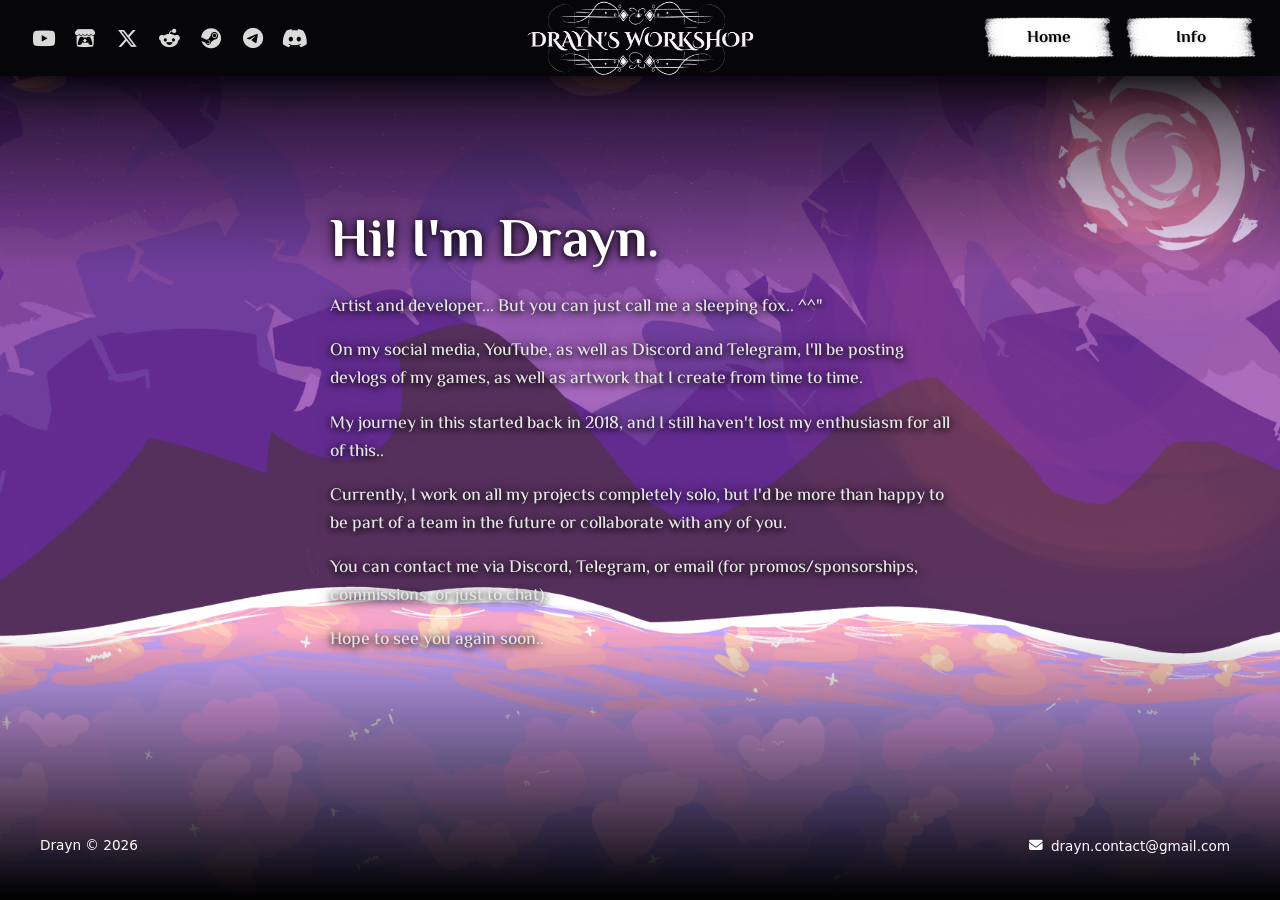
<file: info.html>
<!DOCTYPE html>
<html lang="en">
<head>
  <meta charset="UTF-8">
  <meta name="viewport" content="width=device-width, initial-scale=1.0, viewport-fit=cover">
  <title>Info: Drayn's Workshop</title>

  <link rel="icon" type="image/png" href="IMG/logoTDD.png">
  <link rel="apple-touch-icon" href="IMG/logoTDD.png">

  <link rel="stylesheet" href="https://cdnjs.cloudflare.com/ajax/libs/font-awesome/6.5.1/css/all.min.css">
  <link rel="preconnect" href="https://fonts.googleapis.com">
  <link rel="preconnect" href="https://fonts.gstatic.com" crossorigin>
  <link rel="stylesheet" href="https://fonts.googleapis.com/css2?family=El+Messiri:wght@400;500;600;700&display=swap">
  <link rel="stylesheet" href="styles.css">
</head>
<body class="page-info">

  <nav class="top-nav">
    <img src="IMG/WorkshopTITLE.png" alt="Drayn's Workshop" class="nav-logo">
    <div class="top-nav-inner" id="top-nav-inner"></div>
  </nav>

  <main class="info-page">
    <div class="info-card">
      <h1>Hi! I'm Drayn.</h1>
      <p>Artist and developer... But you can just call me a sleeping fox.. ^^"</p>
      <p>On my social media, YouTube, as well as Discord and Telegram, I'll be posting devlogs of my games, as well as artwork that I create from time to time.</p>
      <p>My journey in this started back in 2018, and I still haven't lost my enthusiasm for all of this..</p>
      <p>Currently, I work on all my projects completely solo, but I'd be more than happy to be part of a team in the future or collaborate with any of you.</p>
      <p>You can contact me via Discord, Telegram, or email (for promos/sponsorships, commissions, or just to chat).</p>
      <p>Hope to see you again soon..</p>

    </div>
  </main>

  <footer class="site-footer">
    <div class="site-footer-inner">
      <span class="footer-copy">Drayn © 2026</span>
      <button type="button" class="footer-email" id="footer-email" data-email="drayn.contact@gmail.com">
        <i class="fa-solid fa-envelope"></i>
        <span class="footer-email-text">drayn.contact@gmail.com</span>
      </button>
    </div>
  </footer>

  <script src="script.js"></script>
  <script src="nav-config.js"></script>
</body>
</html>
</file>
<file: styles.css>
/*  Hello, my dearest no life reader ~3~ */
* {
  box-sizing: border-box;
  margin: 0;
  padding: 0;
}

html {
  scroll-behavior: smooth;
  -webkit-text-size-adjust: 100%;
}

:root {
  --nav-h: 76px;
}

body {
  font-family: system-ui, -apple-system, sans-serif;
  color: #FFFFFF;
  line-height: 1.6;
  background-color: #000000;
  overflow-x: hidden;
}

/*  Top nav */

.top-nav {
  position: fixed;
  top: 0;
  left: 0;
  width: 100%;
  height: var(--nav-h);
  z-index: 1000;
  display: flex;
  align-items: center;
  justify-content: flex-end;
  padding: 0 24px;
  overflow: hidden;
  background-color: rgba(0, 0, 0, 1.0);
  background-size: cover;
  background-position: center 35%;
  box-shadow: 0 2px 44px rgba(0, 0, 0, 1.0);
}
.top-nav::before {
  content: '';
  position: absolute;
  inset: 0;
  background: rgba(10, 11, 16, 0.6);
  z-index: 0;
}

.nav-logo {
  position: absolute;
  left: 50%;
  transform: translateX(-50%);
  z-index: 1;
  height: 88px;
  width: auto;
  object-fit: contain;
}

.top-nav-inner {
  position: relative;
  z-index: 1;
  display: flex;
  align-items: center;
  gap: 12px;
  flex-wrap: wrap;
}

.nav-btn {
  display: inline-flex;
  align-items: center;
  justify-content: center;
  gap: 8px;
  min-width: 130px;
  padding: 16px 36px;
  text-decoration: none;
  font-family: 'El Messiri', sans-serif;
  font-weight: 800;
  font-size: 1.05rem;
  white-space: nowrap;
  color: #000000;
  text-shadow: 1px 1px 3px rgba(0, 0, 0, 0.2);

  background-image: url('IMG/Textbox-white.png');
  background-size: 100% 70%;
  background-repeat: no-repeat;
  background-position: center;
  background-color: transparent;
  border: none;
  cursor: pointer;

  transition: transform 0.2s ease, filter 0.2s ease;
}

.nav-btn:hover {
  transform: translateY(-1px) scale(1.03);
}

.nav-btn:active {
  transform: translateY(0) scale(1);
}

.nav-btn:focus-visible {
  outline: 2px solid #fff;
  outline-offset: 3px;
}

#workshop-container {
  padding-top: var(--nav-h);
}

/*  Nav socials (no one will press this buttons)  */

.nav-socials {
  position: relative;
  z-index: 1;
  display: flex;
  align-items: center;
  gap: 4px;
  margin-right: auto;
}

.nav-social {
  display: inline-flex;
  align-items: center;
  justify-content: center;
  width: 38px;
  height: 38px;
  color: #ffffff;
  background: none;
  border: none;
  font-size: 1.3rem;
  text-decoration: none;
  opacity: 0.85;
  transition: transform 0.2s ease, opacity 0.2s ease;
}

.nav-social:hover {
  opacity: 1;
  transform: translateY(-1px) scale(1.15);
}

.nav-social:focus-visible {
  outline: 2px solid #fff;
  outline-offset: 2px;
  border-radius: 6px;
}

/*  Block shell  */

.workshop-block {
  width: 100%;
  display: flex;
  justify-content: center;
  align-items: center;
  position: relative;
  transition: all 0.3s ease;

  opacity: 0;
  transform: translateY(28px);
  transition: opacity 0.7s ease, transform 0.7s ease;
}

.workshop-block.is-visible {
  opacity: 1;
  transform: translateY(0);
}

.workshop-block.has-bg-video {
  overflow: hidden;
}


.workshop-block.has-buttons-bar .block-inner {
  padding-bottom: 90px;
}

.block-bg-video {
  position: absolute;
  inset: 0;
  width: 100%;
  height: 100%;
  object-fit: cover;
  z-index: 0;
  pointer-events: none;
}

.block-bg-overlay {
  position: absolute;
  inset: 0;
  z-index: 1;
  pointer-events: none;
}

.block-inner {
  position: relative;
  z-index: 2;
  width: 100%;
  max-width: 1200px;
  margin: 0 auto;
  display: flex;
  gap: 40px;
  align-items: center;
}

.block-content {
  flex: 1;
  display: flex;
  flex-direction: column;
}

.block-media {
  flex: 1;
  display: flex;
  justify-content: center;
  align-items: center;
}

.block-media img,
.block-media video {
  max-width: 100%;
  height: auto;
  object-fit: cover;
}

/*  Header  */

.block-header {
  display: flex;
  flex-direction: column;
}

.block-subtitle {
  display: block;
  margin-bottom: 10px;
  opacity: 0.85;
}

.block-header h2 {
  margin-bottom: 15px;
  text-wrap: balance;
}

.block-header-image {
  max-width: 100%;
  height: auto;
  display: block;
}

/*  Something i guess  */

.block-text {
  color: #ccc;
}

.block-text:not(:last-child) {
  margin-bottom: 14px;
}

.tags-container {
  display: flex;
  flex-wrap: wrap;
  gap: 10px;
  margin-bottom: 16px;
}

.tag-item {
  display: inline-flex;
  align-items: center;
  justify-content: center;
  padding: 8px 18px;
  font-weight: 600;
  font-size: 0.95rem;
  line-height: 1.5;
  color: #fff;


  background: rgba(255, 255, 255, 0.08);
  border: 1px solid rgba(255, 255, 255, 0.12);
  border-radius: 999px;
  backdrop-filter: blur(6px);
  transition: transform 0.2s ease, background 0.2s ease;
}

.tag-item:hover {
  transform: translateY(-1px);
  background: rgba(255, 255, 255, 0.14);
}

.tag-item--image {
  background-color: transparent;
  background-size: 100% 100%;
  background-repeat: no-repeat;
  background-position: center;
  border: none;
  border-radius: 0;
  backdrop-filter: none;
  font-size: 1.5rem;
}

.tag-item--image:hover {
  transform: none;
}

/*  Speech   */

.speech-bubble {
  position: relative;
  display: inline-block;
  width: 100%;
  max-width: 440px;
  margin: 16px 0;
  filter: drop-shadow(0 10px 24px rgba(0, 0, 0, 0.35));
}

.speech-bubble img {
  width: 100%;
  height: auto;
  display: block;
}

.speech-bubble-content {
  position: absolute;
  top: 10%;
  right: 6%;
  bottom: 12%;
  left: 50%;
  display: flex;
  align-items: center;
  justify-content: center;
  padding: 10px;
  text-align: center;
}

.speech-bubble-content p {
  margin: 0;
  color: #ffffff;
  font-size: 0.95rem;
  line-height: 1.3;
  text-shadow: 1px 1px 3px rgba(0, 0, 0, 0.8);
  font-family: 'El Messiri', sans-serif;
  word-wrap: break-word;
}

/*  Screenshots  */

.gallery {
  width: 100%;
  max-width: 480px;
  margin: 18px 0;
}

.gallery-viewport {
  position: relative;
  width: 100%;
  aspect-ratio: 16 / 9;
  border-radius: 14px;
  overflow: hidden;
  background: rgba(0, 0, 0, 0.35);
  box-shadow: 0 14px 30px rgba(0, 0, 0, 0.4);
}

.gallery-image {
  width: 100%;
  height: 100%;
  object-fit: cover;
  display: block;
}

.gallery-nav {
  position: absolute;
  top: 50%;
  transform: translateY(-50%);
  width: 38px;
  height: 38px;
  display: inline-flex;
  align-items: center;
  justify-content: center;
  background: rgba(0, 0, 0, 0.5);
  color: #fff;
  border: none;
  border-radius: 50%;
  cursor: pointer;
  backdrop-filter: blur(4px);
  transition: background 0.2s ease;
}

.gallery-nav:hover {
  background: rgba(0, 0, 0, 0.75);
}

.gallery-prev { left: 10px; }
.gallery-next { right: 10px; }

.gallery-footer {
  display: flex;
  align-items: center;
  justify-content: space-between;
  margin-top: 10px;
}

.gallery-dots {
  display: flex;
  gap: 6px;
}

.gallery-dot {
  width: 8px;
  height: 8px;
  border-radius: 50%;
  border: none;
  background: rgba(255, 255, 255, 0.3);
  cursor: pointer;
  padding: 0;
  transition: background 0.2s ease, transform 0.2s ease;
}

.gallery-dot.is-active {
  background: #fff;
  transform: scale(1.2);
}

.gallery-counter {
  font-size: 0.8rem;
  color: #999;
}

/*  Some Buttons i think  */

.buttons-container {
  display: flex;
  flex-wrap: wrap;
  align-items: center;
  justify-content: center;
  gap: 14px;
}

.buttons-section {
  position: absolute;
  bottom: 0;
  left: 0;
  width: 100%;
  padding: 24px 22px 20px;
  border-radius: 0; 
  display: flex;
  flex-direction: column;
  align-items: center;
  justify-content: center;
  z-index: 10;
}


.buttons-section.has-overlay {
  background: linear-gradient(180deg, rgba(0, 0, 0, 0) 0%, rgba(0, 0, 0, 0.75) 45%, rgba(0, 0, 0, 0.95) 100%);
}

.buttons-section.no-overlay {
  background: transparent;
}

.buttons-label {
  display: block;
  margin-bottom: 12px;
  font-size: 0.85rem;
  font-weight: 700;
  letter-spacing: 1px;
  text-transform: uppercase;
  color: #ccc;
  text-align: center;
}

.btn-link {
  display: inline-flex;
  align-items: center;
  justify-content: center;
  padding: 12px 24px;
  text-decoration: none;
  font-weight: 600;
  color: #fff;
  background: rgba(255, 255, 255, 0.08);
  border: 1px solid rgba(255, 255, 255, 0.14);
  border-radius: 10px;
  backdrop-filter: blur(6px);
  transition: transform 0.2s ease, opacity 0.2s ease, background 0.2s ease, box-shadow 0.2s ease;
}

.btn-link:hover {
  transform: translateY(-2px);
  opacity: 0.95;
  background: rgba(255, 255, 255, 0.14);
  box-shadow: 0 10px 24px rgba(0, 0, 0, 0.3);
}

.btn-link:active {
  transform: translateY(0);
}

.social-btn {
  display: inline-flex;
  align-items: center;
  justify-content: center;
  width: 52px;
  height: 52px;
  background: url('IMG/bubble.png') center/contain no-repeat;
  color: #ffffff;
  font-size: 1.25rem;
  text-decoration: none;
  border: none;
  transition: transform 0.2s ease, filter 0.2s ease;
}

.social-btn:hover {
  transform: scale(1.15);
  filter: brightness(1.15);
}

.btn-icon-img {
  width: 22px;
  height: 22px;
  object-fit: contain;
}

/*  Footer ~3~ */

.site-footer {
  width: 100%;
  display: flex;
  justify-content: center;
  padding: 0 24px 40px;
}

.site-footer-inner {
  width: 100%;
  max-width: 1200px;
  display: flex;
  flex-wrap: wrap;
  align-items: center;
  justify-content: space-between;
  gap: 12px;
  padding-top: 24px;
  border-top: 1px solid rgba(0, 0, 0, 0.00);
  color: #FFFFFF;
  font-size: 0.85rem;
}

.footer-email {
  display: inline-flex;
  align-items: center;
  gap: 8px;
  background: none;
  border: none;
  color: #FFFFFF;
  font-family: inherit;
  font-size: 0.85rem;
  cursor: pointer;
  padding: 6px 10px;
  border-radius: 88px;
  transition: color 0.4s ease, background 0.2s ease;
}

.footer-email:hover {
  color: #000000;
  background: rgba(255, 255, 255, 1.00);
}

.footer-email.copied {
  color: #000000;
}


/*  Wiki ~w~  */

.wiki-search {
  width: 100%;
  max-width: 560px;
  margin: 0 auto;
  text-align: left;
}

.wiki-search-box {
  position: relative;
  display: flex;
  align-items: center;
}

.wiki-search-icon {
  position: absolute;
  left: 18px;
  color: rgba(255, 255, 255, 0.6);
  pointer-events: none;
  transition: color 0.2s ease;
}

.wiki-search-input {
  width: 100%;
  padding: 14px 20px 14px 46px;
  font-family: inherit;
  font-size: 1.05rem;
  color: #ffffff;
  background-image: url('IMG/Textbox.png');
  background-size: 100% 100%;
  background-repeat: no-repeat;
  background-position: center;
  background-color: transparent;
  border: none;
  border-radius: 999px;
  outline: none;
  transition: opacity 0.2s ease;
}

.wiki-search-input::placeholder {
  color: rgba(255, 255, 255, 0.5);
  transition: color 0.2s ease;
}

.wiki-search-input:hover,
.wiki-search-input:focus {
  border: none;
  outline: none;
}

.wiki-search-results {
  list-style: none;
  margin-top: 6px;
  max-height: 320px;
  overflow-y: auto;
  background: #000000;
  border: none;
  border-radius: 16px;
}

.wiki-search-results[hidden] {
  display: none;
}

.wiki-search-results li a {
  display: block;
  padding: 11px 18px;
  color: #fff;
  text-decoration: none;
  transition: background 0.15s ease;
}

.wiki-search-results li a:hover,
.wiki-search-results li.is-active a {
  background: rgba(255, 255, 255, 0.16);
}

.wiki-search-results li.wiki-search-all a {
  font-size: 0.85rem;
  color: #ccc;
  border-top: 1px solid rgba(255, 255, 255, 0.12);
}

.wiki-search-msg {
  padding: 11px 18px;
  color: #ccc;
}

.wiki-search-input:focus-visible {
  outline: none;
}


/*  Info  (I'm so tired of dis..)*/

body.page-info {
  min-height: 100vh;
  min-height: 100dvh;
  display: flex;
  flex-direction: column;
}

body.page-info::before {
  content: '';
  position: fixed;
  inset: 0;
  z-index: -1;
  background:
    linear-gradient(to bottom, #000 0%, rgba(0, 0, 0, 0) 30%, rgba(0, 0, 0, 0) 70%, #000 100%),
    url('IMG/HEADER.png') center / cover no-repeat;
  pointer-events: none;
}

.info-page {
  flex: 1;
  display: flex;
  align-items: center;
  justify-content: center;
  padding: calc(var(--nav-h) + 40px) 24px 40px;
}

.info-card {
  width: 100%;
  max-width: 620px;
  font-family: 'El Messiri', system-ui, -apple-system, sans-serif;
  text-shadow: 0 2px 6px rgba(0, 0, 0, 0.95), 0 0 14px rgba(0, 0, 0, 0.8);
  animation: info-in 0.7s ease both;
}

@keyframes info-in {
  from { opacity: 0; transform: translateY(28px); }
  to   { opacity: 1; transform: translateY(0); }
}

.info-card h1 {
  margin-bottom: 18px;
  font-size: clamp(2.2rem, 6vw, 3.4rem);
  font-weight: 700;
  line-height: 1.15;
  color: #ffffff;
  text-wrap: balance;
}

.info-card p {
  margin-bottom: 16px;
  font-size: 1.1rem;
  font-weight: 500;
  color: #e6e6e6;
  line-height: 1.6;
}

.info-socials {
  display: flex;
  flex-wrap: wrap;
  gap: 14px;
  margin-top: 28px;
}


@media (max-width: 1024px) {
  :root {
    --nav-h: 100px;
  }

  .top-nav {
    flex-wrap: wrap;
    align-content: center;
    justify-content: space-between;
    row-gap: 4px;
    padding: 6px 12px;
  }

  .nav-logo {
    position: static;
    transform: none;
    order: 1;
    display: block;
    flex: 0 0 100%;
    width: 100%;
    height: 44px;
    object-fit: contain;
  }

  .nav-socials {
    order: 2;
    gap: 0;
    margin-right: 0;
  }

  .nav-social {
    width: 34px;
    height: 40px;
    font-size: 1.15rem;
  }

  .top-nav-inner {
    order: 3;
    flex-wrap: nowrap;
    gap: 6px;
    margin-left: auto;
  }

  .nav-btn {
    min-width: 0;
    height: 40px;
    padding: 0 16px;
    font-size: 0.9rem;
  }
}

@media (max-width: 768px) {
  .workshop-block {
    padding: 48px 16px !important;
    background-attachment: scroll !important;
  }

  .block-inner {
    flex-direction: column !important;
    align-items: stretch !important;
    gap: 24px !important;
  }

  .block-content,
  .block-media {
    flex: none;
    width: 100%;
    min-width: 0;
  }

  .block-media img,
  .block-media video {
    max-width: 100% !important;
    height: auto !important;
  }

  .block-header h2 {
    font-size: clamp(1.9rem, 9vw, 2.8rem) !important;
    overflow-wrap: anywhere;
  }

  .block-header-image {
    max-width: 100% !important;
    height: auto !important;
  }

  .block-text {
    overflow-wrap: break-word;
  }

  .workshop-block.has-buttons-bar {
    flex-direction: column !important;
    padding-bottom: 0 !important;
  }

  .workshop-block.has-buttons-bar .block-inner {
    padding-bottom: 0;
  }

  .buttons-section {
    position: relative;
    margin-top: 24px;
    padding: 20px 8px 24px;
  }

  .buttons-container {
    gap: 10px;
  }

  .btn-link {
    min-height: 44px;
    padding: 10px 18px;
  }

  .tags-container {
    gap: 8px;
  }

  .tag-item {
    padding: 6px 14px;
    font-size: 0.85rem;
  }

  .tag-item--image {
    font-size: 1.1rem;
  }

  .gallery {
    max-width: 100%;
  }

  .gallery-nav {
    width: 44px;
    height: 44px;
  }

  .gallery-dot {
    width: 10px;
    height: 10px;
  }

  .speech-bubble {
    max-width: 100%;
  }

  .wiki-search {
    max-width: 100%;
  }

  .wiki-search-input {
    font-size: 16px; 
  }

  .wiki-search-results li a {
    padding: 14px 18px;
  }

  .info-page {
    align-items: flex-start;
    padding: calc(var(--nav-h) + 28px) 16px 32px;
  }

  .site-footer {
    padding: 0 16px 28px;
  }

  .site-footer-inner {
    flex-direction: column;
    justify-content: center;
    text-align: center;
    gap: 8px;
  }

  .footer-email {
    min-height: 40px;
  }
}

@media (max-width: 560px) {
  :root {
    --nav-h: 88px;
  }

  .nav-logo {
    height: 36px;
  }

  .nav-social {
    width: 29px;
    height: 36px;
    font-size: 1rem;
  }

  .top-nav-inner {
    gap: 4px;
  }

  .nav-btn {
    height: 36px;
    padding: 0 10px;
    font-size: 0.8rem;
    gap: 6px;
  }
}

@media (prefers-reduced-motion: reduce) {
  html { scroll-behavior: auto; }

  .workshop-block {
    opacity: 1;
    transform: none;
    transition: none;
  }

  .info-card { animation: none; }
}
/*  Touch some grass pls */
</file>
